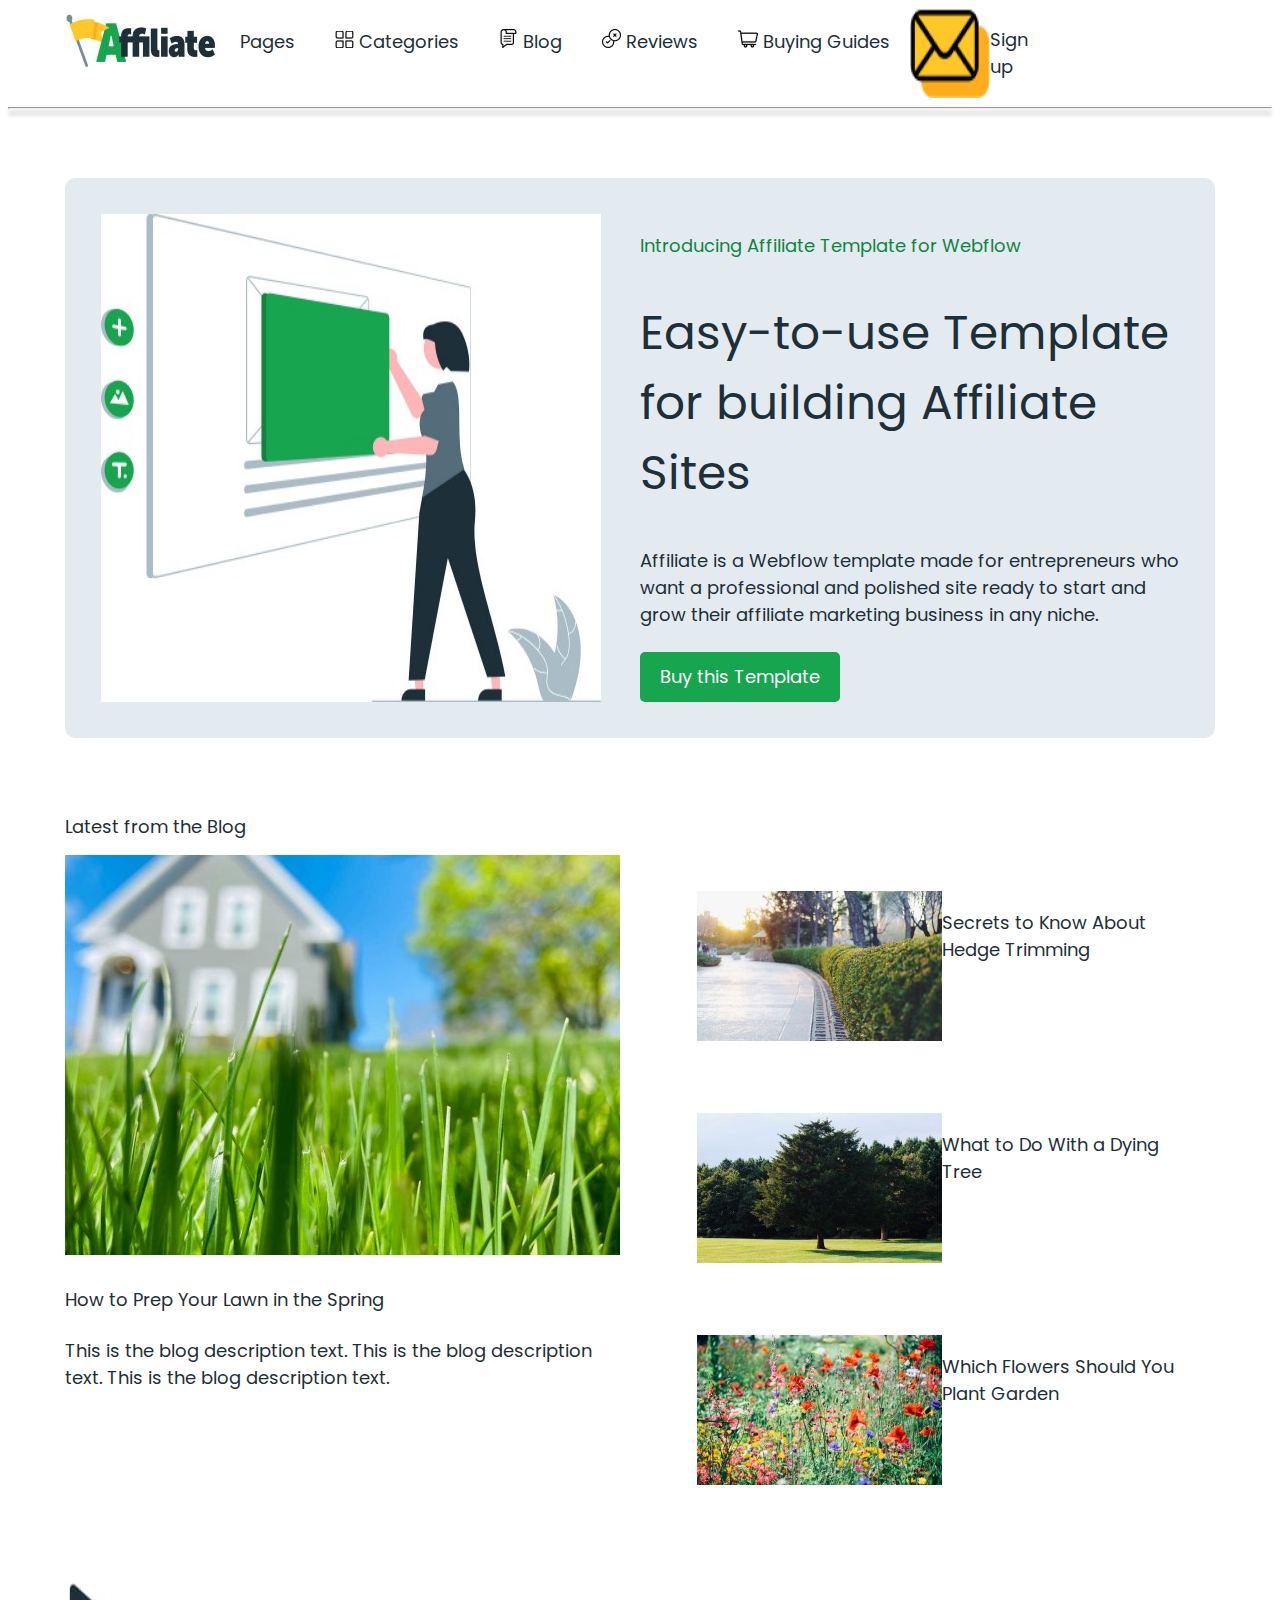
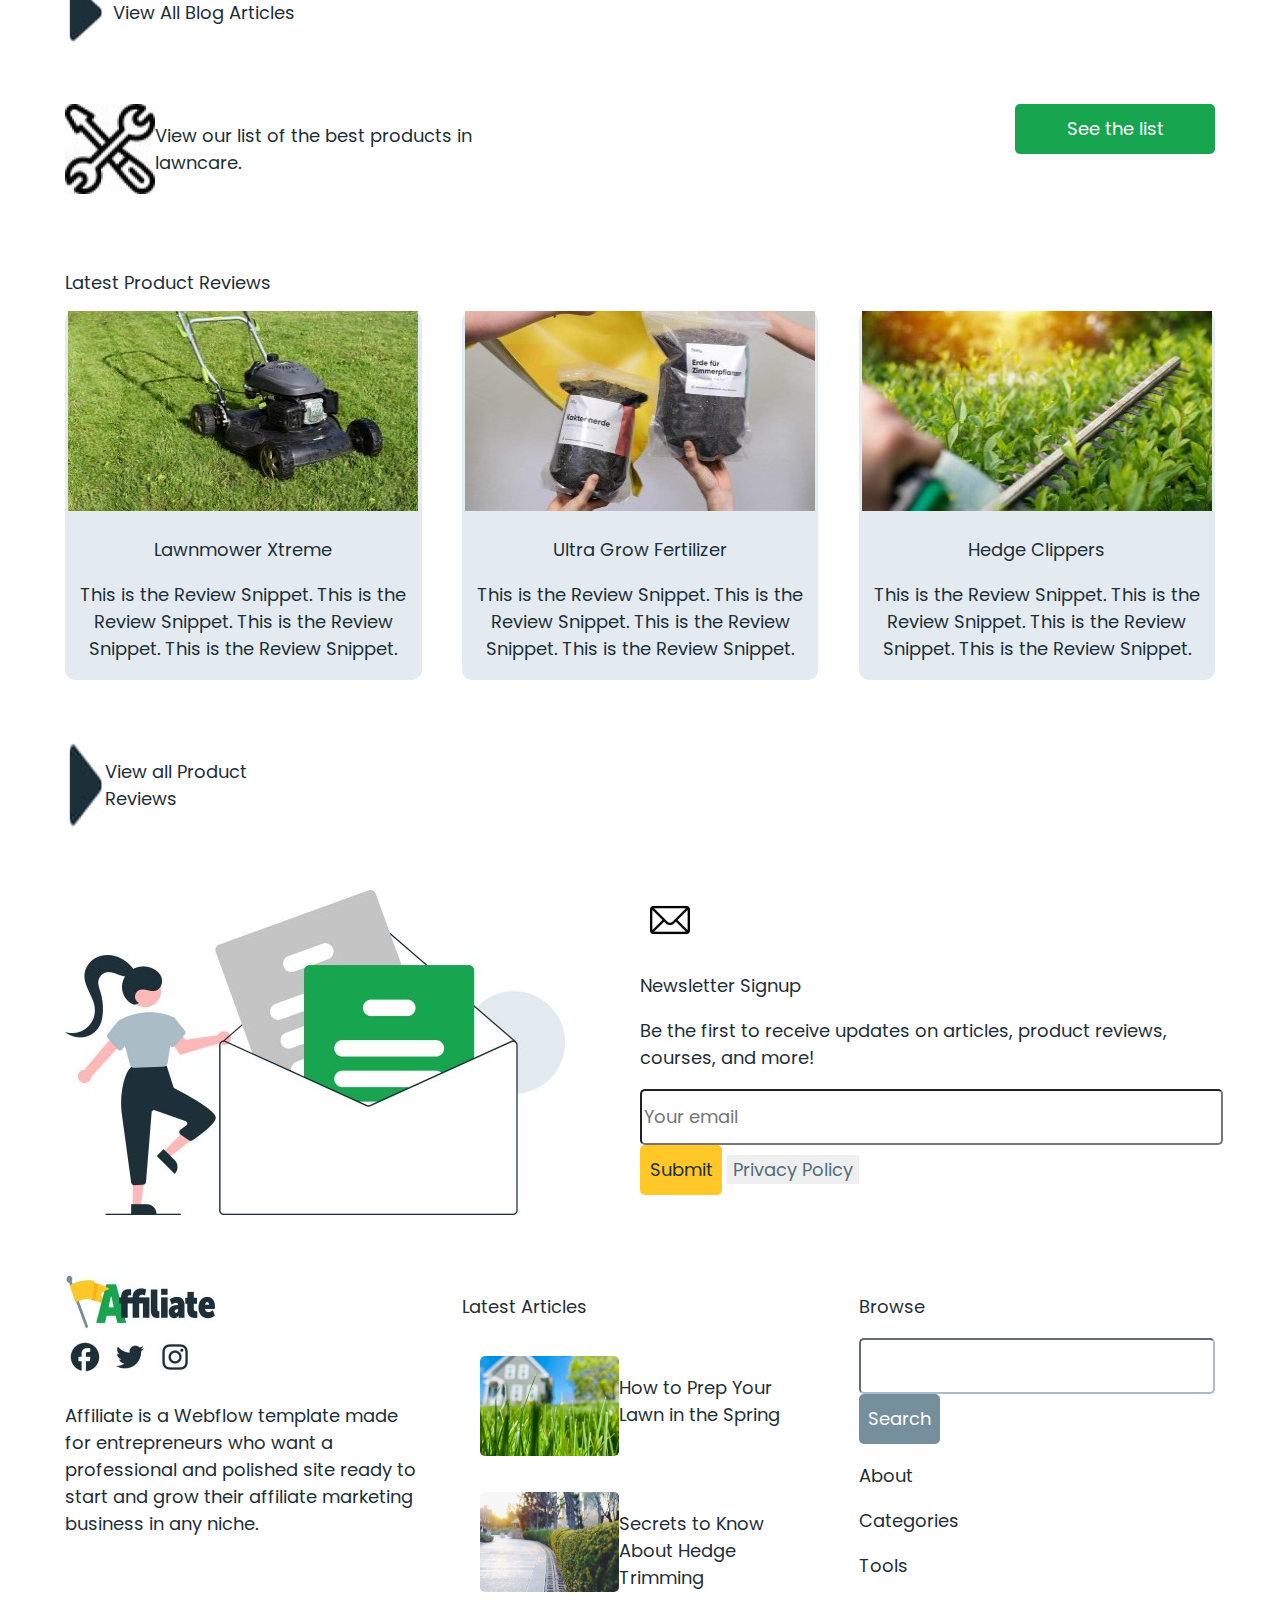
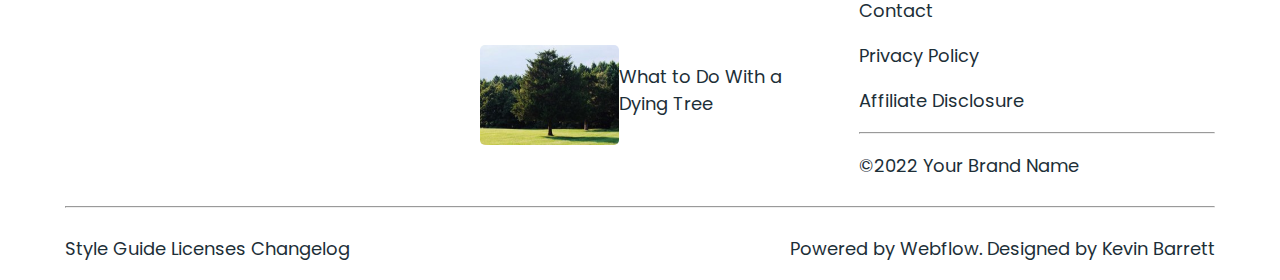
<file: Affiliate/index.html>
<!DOCTYPE html>
<html lang="en">
<head>
    <meta charset="UTF-8">
    <meta name="viewport" content="width=device-width, initial-scale=1.0">
    <title>Affiliate</title>
    <link rel="stylesheet" href="css/style.css">
</head>
<body>
    <header>
        <div class="container"> 
            <div class="left-part">          
                <nav>
                    <img src="images/other/title.jpg" style="width: 155px; height: 55px;">
                    <a href=""> 
                        Pages
                    </a>
                    <a href=""><img src="images/icons/icon1.jpg">
                        Categories
                    </a>
                    <a href=""><img src="images/icons/icon2.jpg">
                        Blog
                    </a>
                    <a href=""><img src="images/icons/icon3.jpg">
                        Reviews
                    </a>
                    <a href=""><img src="images/icons/icon4.jpg">
                        Buying Guides
                    </a>
                </nav>
            </div> 
            <div class="mail">
                <img src="images/icons/iconHeader.png">
                <p>Sign up</p>
            </div>           
        </div>
        <hr style="box-shadow: 0px 5px 5px rgba(0, 0, 0, 0.3);" >
    </header>
    <main>
        <div class="container">
            <div class="gap"></div>
            <div class="introducing">
                <img src="images/illustrations/ill1.jpg">
                <div class="text">
                    <p style="color:#10843F;">Introducing Affiliate Template for Webflow</p>
                    <h2 style="font-size: 47px;">Easy-to-use Template 
                    for building Affiliate
                    Sites</h2>
                    <h4>Affiliate is a Webflow template made for entrepreneurs 
                    who want a professional and polished site ready to start 
                    and grow their affiliate marketing business in any niche.</h4>
                    <button class="btn-green">Buy this Template</button>
                </div>
            </div>
            <div class="gap"></div>
            <div class="latest">
                <h2>Latest from the Blog</h2>
                <div class="blog-wrap">
                    <div class="blog" id="blog1">
                        <img src="images/pictures/pct1.jpg">
                        <h4>How to Prep Your Lawn in the Spring</h4>
                        <p>This is the blog description text. 
                        This is the blog description text. 
                        This is the blog description text.</p>
                    </div>
                    <div class="blog" id="blog2">
                        <div class="miniblog">
                            <img src="images/pictures/pct2.jpg">
                            <p>Secrets to Know About Hedge Trimming</p></div>
                        <div class="miniblog">
                            <img src="images/pictures/pct3.jpg">
                            <p>What to Do With a Dying Tree</p>
                        </div>
                        <div class="miniblog">
                            <img src="images/pictures/pct4.jpg">
                            <p>Which Flowers Should You Plant Garden</p>
                        </div>
                    </div>  
                </div>
            </div>
            <div class="gap"></div>
            <div class="view">
                <img src="images/icons/start.jpg">
                <p>View All Blog Articles</p>
            </div>
            <div class="gap"></div>
            <div class="list">
                <div class="bla">
                    <img src="images/icons/icon5.jpg">
                    <h3>View our list of the best products in lawncare.</h3>
                </div>
                <button class="btn-green">See the list</button>
            </div>
            <div class="gap"></div>
            <div class="reviews">
                <div class="title">
                    <h2>Latest Product Reviews</h2>
                </div>     
                <div class="cards">
                    <div class="card">
                        <img src="images/pictures/pct5.jpg">
                        <h3>Lawnmower Xtreme</h3>
                        <p>This is the Review Snippet. This is the Review Snippet. 
                        This is the Review Snippet. This is the Review Snippet.</p>
                    </div>
                    <div class="card">
                        <img src="images/pictures/pct6.jpg">
                        <h3>Ultra Grow Fertilizer</h3>
                        <p>This is the Review Snippet. This is the Review Snippet. 
                        This is the Review Snippet. This is the Review Snippet.</p>
                    </div>
                    <div class="card">
                        <img src="images/pictures/pct7.jpg">
                        <h3>Hedge Clippers</h3>
                        <p>This is the Review Snippet. This is the Review Snippet. 
                        This is the Review Snippet. This is the Review Snippet.</p>
                    </div>
                </div>
            </div>
            <div class="gap"></div>
            <div class="view">
                <img src="images/icons/start.jpg">
                <p>View all Product Reviews</p>
            </div>
            <div class="gap"></div>
            <div class="signup">
                <img src="images/illustrations/ill2.jpg">
                <div class="text">
                    <img src="images/icons/icon6.jpg" style="border-radius: 50%;">
                    <h2>Newsletter Signup</h2>
                    <p>Be the first to receive updates on articles, product reviews, courses, and more!</p>
                    <input type="text" placeholder="Your email" id="email">
                    <button class="button-yellow">Submit</button>
                    <button class="button-none">Privacy Policy</button>
                </div>              
            </div>
            <div class="gap"></div>
        </div>
    </main>
    <footer>
        <div class="container">
            <div class="footer-up">
                <div class="foocard" id="foo1">
                    <img src="images/other/title.jpg">
                    <div class="social">
                        <img src="images/icons/facebook.jpg">
                        <img src="images/icons/twitter.jpg">
                        <img src="images/icons/insta.jpg">
                    </div>
                    <p>Affiliate is a Webflow template made for entrepreneurs who want a 
                    professional and polished site ready to start and grow their affiliate
                    marketing business in any niche.</p>
                </div>
                <div class="foocard" id="foo2">
                    <h3>Latest Articles</h3>
                    <div class="minicard">
                        <img src="images/pictures/pct1.jpg">
                        <p>How to Prep Your Lawn in the Spring</p>
                    </div>
                    <div class="minicard">
                        <img src="images/pictures/pct2.jpg">
                        <p>Secrets to Know About Hedge Trimming</p>
                    </div>
                    <div class="minicard">
                        <img src="images/pictures/pct3.jpg">
                        <p>What to Do With a Dying Tree</p>
                    </div>
                </div>
                <div class="foocard" id="foo3">
                    <h3>Browse</h3>
                    <input type="text" id="browse">
                    <button class="button-grey">Search</button>
                    <p>About</p>
                    <p>Categories</p>
                    <p>Tools</p>
                    <p>Contact</p>
                    <p>Privacy Policy</p>
                    <p>Affiliate Disclosure</p>
                    <hr/>
                    <p>©2022 Your Brand Name</p>
                </div> 
            </div>
            <hr/>
            <div class="footer-down">
                <div class="left">
                    <p>Style Guide</p>
                    <p>Licenses</p>
                    <p>Changelog</p>
                </div>
                <div class="right">
                    <p>Powered by Webflow.</p>
                    <p>Designed by Kevin Barrett</p>
                </div>
            </div>
        </div>
    </footer>
</body>
</html>
</file>
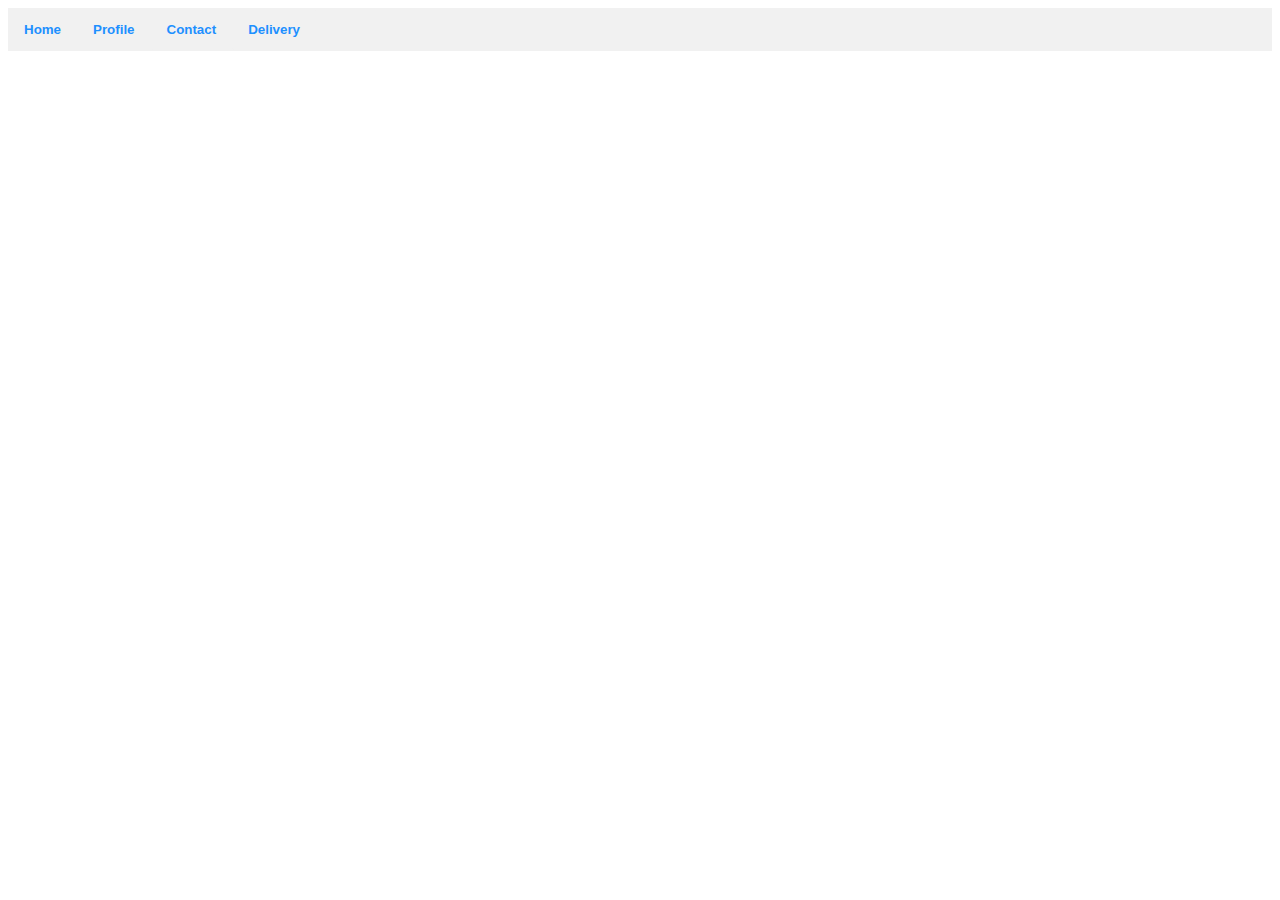
<file: Tabs/index.html>
<!DOCTYPE html>
<html>
<head>
    <meta charset="UTF-8">
    <meta name="viewport" content="width=device-width, initial-scale=1.0">
    <title>Tabs</title>
    <link rel="stylesheet" href="css/style.css">
</head>
<body>
    <section class="tabs-section">
      <div class="tab" id="nav-tab" role="tablist">
        <button class="tablinks" id="nav-home" type="button" role="tab" onclick="openTab(event, 'tab-home')">Home</button>
        <button class="tablinks" id="nav-profile" type="button" role="tab" onclick="openTab(event, 'tab-profile')">Profile</button>
        <button class="tablinks" id="nav-contact" type="button" role="tab" onclick="openTab(event, 'tab-contact')">Contact</button>
        <button class="tablinks" id="nav-delivery" type="button" role="tab" onclick="openTab(event, 'tab-delivery')">Delivery</button>
      </div>
    </section>
    <section class="py-rem first-section">
      <div id="tab-home" class="tabcontent" role="tabpanel">
        <p>Home tab content</p>
      </div>
      <div id="tab-profile" class="tabcontent" role="tabpanel">
        <p>Profile tab content</p>
      </div>
      <div id="tab-contact" class="tabcontent" role="tabpanel">
        <p>Contact tab content</p>
      </div>   
      <div id="tab-delivery" class="tabcontent" role="tabpanel">
        <p>Delivery tab content</p>
      </div> 
    </section>
    <script src="js/script.js"></script>
</body>
</html>
</file>
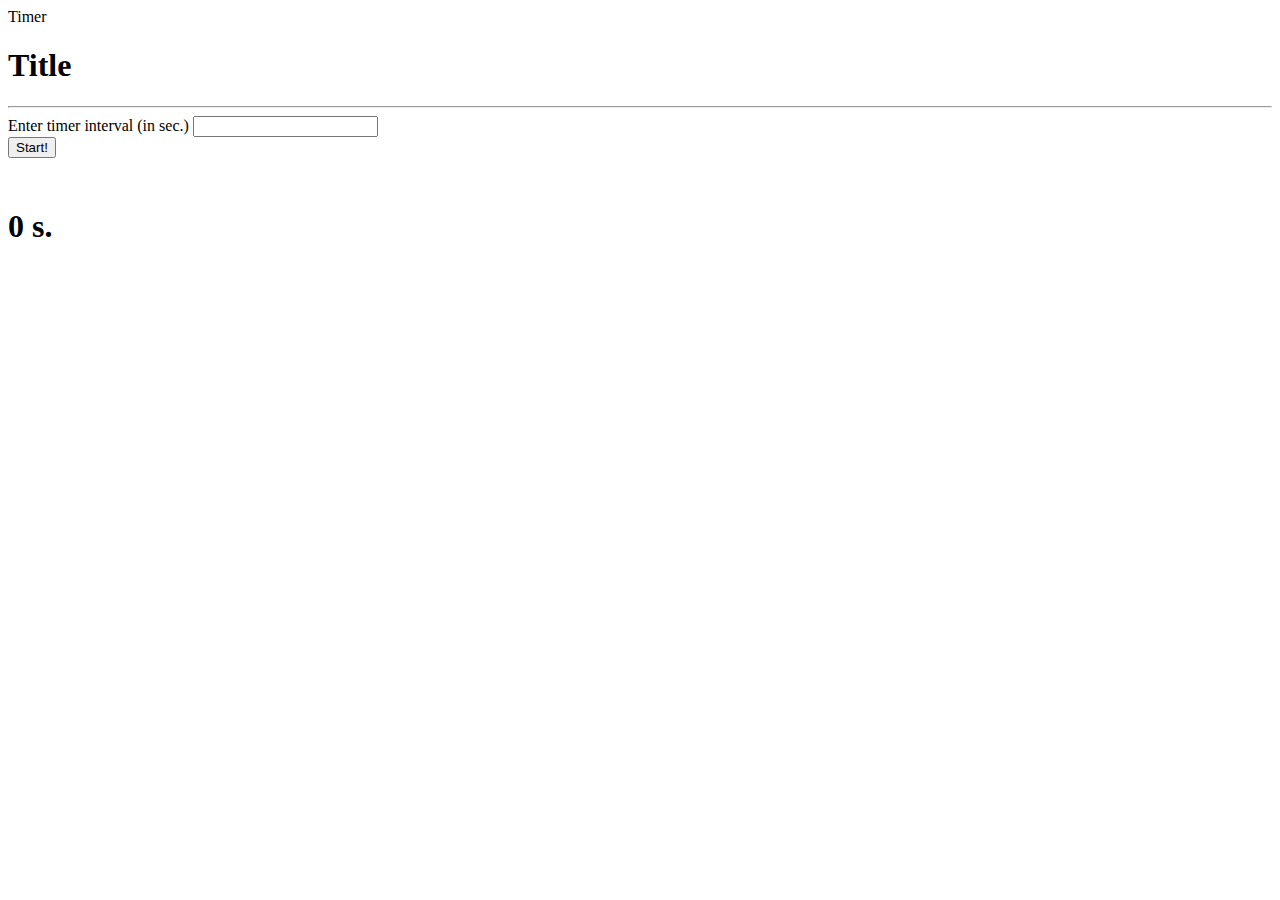
<file: Timer/index.html>
<!DOCTYPE html>
<html lang="en">
<head>
    <meta charset="UTF-8">
    <meta name="viewport" content="width=device-width, initial-scale=1.0">
    <title>Timer</title>
</head>
<body>
    <header>Timer</header>
    <main>
        <section class="py-rem first-section">
            <div class="container">
                <h1>Title</h1>
                <hr class="my-rem"/>
                <form id="timerForm">
                    <label>
                        <span>Enter timer interval (in sec.)</span>
                        <input type="number" name="interval" id="interval" min="0"/>
                    </label>
                    <br/>
                    <button type="submit">Start!</button>
                    <button id="stopButton" onclick="alert('Continue timer?')" style="display: none;">Stop</button>
                </form>
                <br/>
                <p style="font-size: 2rem; font-weight: 700">
                    <span id="timerRestH" style="display: none;">0 h.</span>
                    <span id="timerRestM" style="display: none;">0 m.</span>
                    <span id="timerRestS">0 s.</span>
                </p>
            </div>
        </section>
    </main>
    <footer></footer>
    <script src="js/script.js"></script>
</body>
</html>
</file>
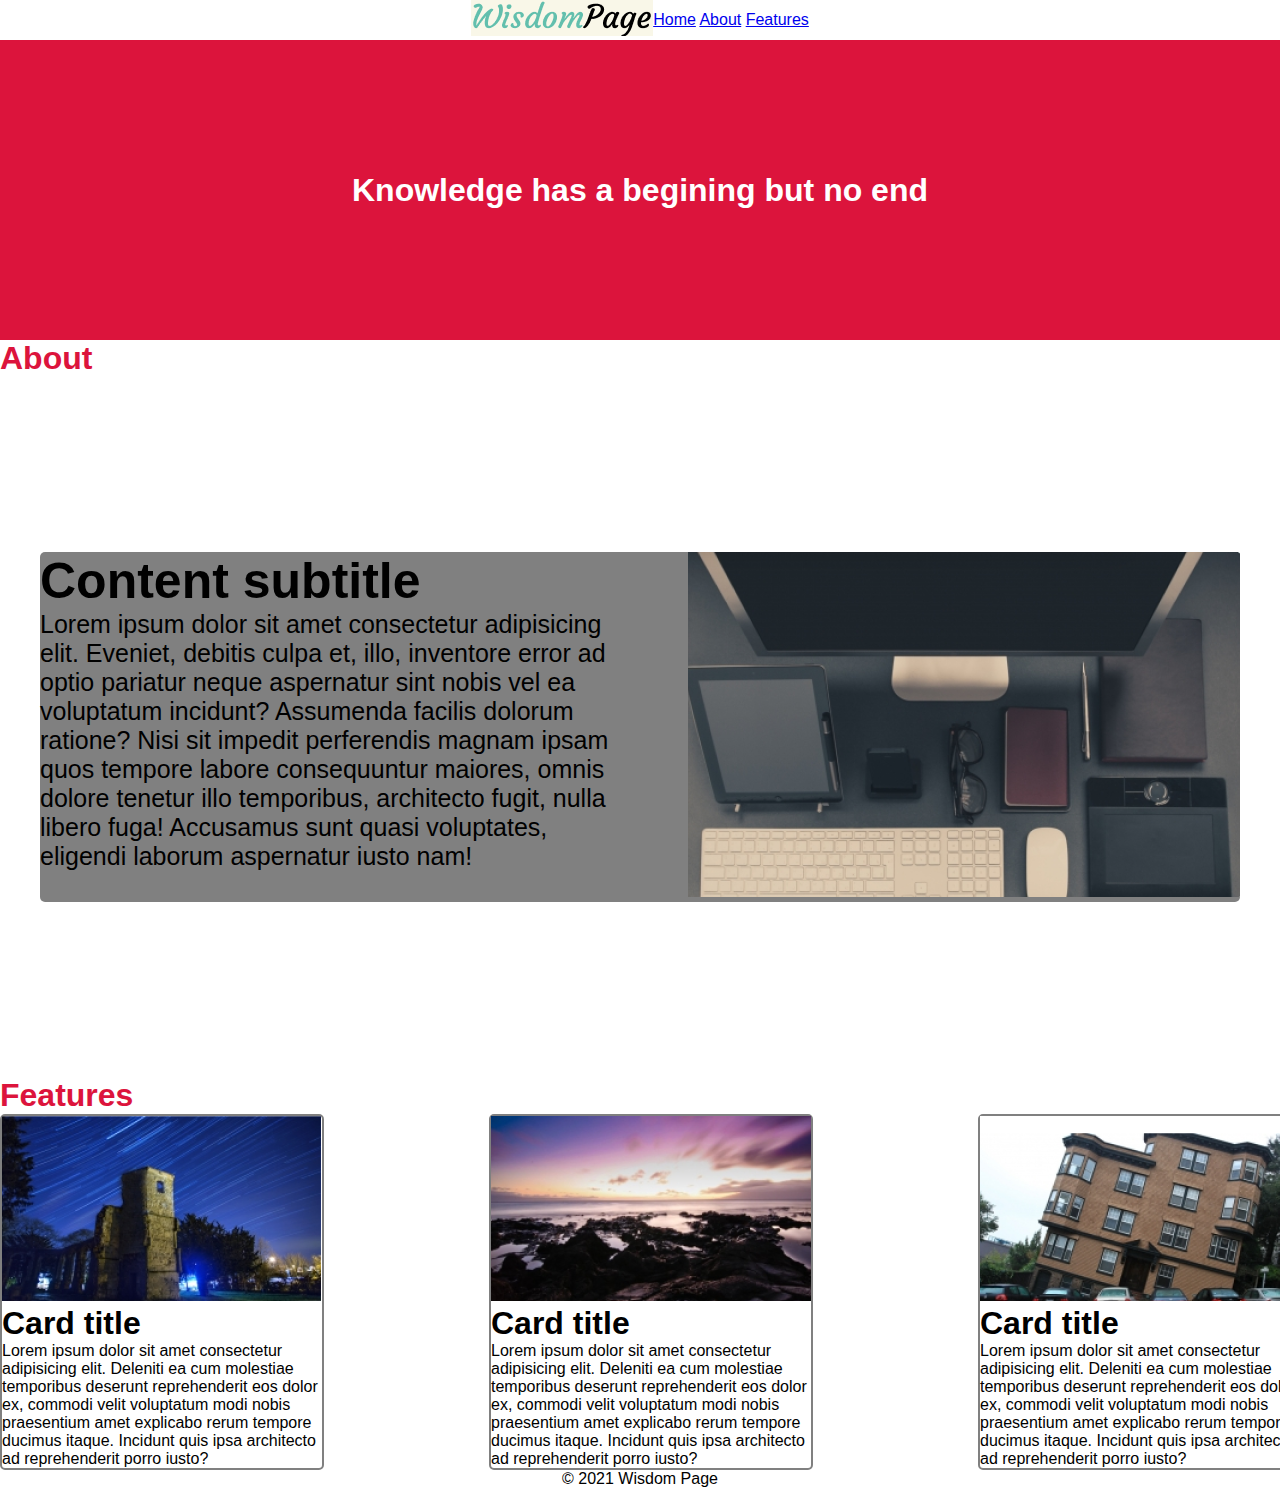
<file: WisdomPage  Митрік/index.html>
<!DOCTYPE html>
<html lang="en">
<head>
    <meta charset="UTF-8">
    <meta http-equiv="X-UA-Compatible" content="IE=edge">
    <meta name="viewport" content="width=device-width, initial-scale=1.0">
    <title>WisdomPage</title>
    <link rel="stylesheet" href="css/style.css">
</head>
<body>
    <header>
        <div class="up-part">
            <div class="title">
                <img src="images/title.png" >
            </div>
            <div class="container">
                <nav>
                    <a href="#">Home</a>
                    <a href="#about">About</a>
                    <a href="#features">Features</a>
                </nav>
            </div>
        </div>
        <div class="down-part">
            <h1>Knowledge has a begining but no end</h1>
        </div>
    </header>
    <main>
        <h1 style="color: crimson;">About</h1>
        <div class="about" id="about">
            <div class="content">
                <div class="text">
                    <h1>Content subtitle</h1>
                    <p>Lorem ipsum dolor sit amet consectetur adipisicing elit. Eveniet, debitis culpa et, illo, 
                       inventore error ad optio pariatur neque aspernatur sint nobis vel ea voluptatum incidunt? 
                       Assumenda facilis dolorum ratione? Nisi sit impedit perferendis magnam ipsam quos tempore labore consequuntur maiores, 
                       omnis dolore tenetur illo temporibus, architecto fugit, nulla libero fuga! 
                       Accusamus sunt quasi voluptates, eligendi laborum aspernatur iusto nam!</p>
                </div>
                <div class="image">
                    <img src="images/wis1.png">
                </div>     
            </div>
        </div>
        <div class="features" id="features">
            <h1 style="color: crimson;">Features</h1>
            <div class="card-wrap">
                <div class="card">
                    <img src="images/wis2.png" >
                    <h1>Card title</h1>
                    <p>Lorem ipsum dolor sit amet consectetur adipisicing elit. 
                        Deleniti ea cum molestiae temporibus deserunt reprehenderit eos dolor ex, 
                        commodi velit voluptatum modi nobis praesentium amet explicabo rerum tempore ducimus itaque.
                        Incidunt quis ipsa architecto ad reprehenderit porro iusto? </p>
                </div>
                <div class="card">
                    <img src="images/wis3.png">
                    <h1>Card title</h1>
                    <p>Lorem ipsum dolor sit amet consectetur adipisicing elit. 
                        Deleniti ea cum molestiae temporibus deserunt reprehenderit eos dolor ex, 
                        commodi velit voluptatum modi nobis praesentium amet explicabo rerum tempore ducimus itaque.
                        Incidunt quis ipsa architecto ad reprehenderit porro iusto? </p>
                </div>
                <div class="card">
                    <img src="images/wis4.png">
                    <h1>Card title</h1>
                    <p>Lorem ipsum dolor sit amet consectetur adipisicing elit. 
                        Deleniti ea cum molestiae temporibus deserunt reprehenderit eos dolor ex, 
                        commodi velit voluptatum modi nobis praesentium amet explicabo rerum tempore ducimus itaque.
                        Incidunt quis ipsa architecto ad reprehenderit porro iusto? </p>
                </div>
            </div>
        </div>
    </main>
    <footer>
        <p>&copy; 2021 Wisdom Page</p>
    </footer>
</body>
</html>
</file>
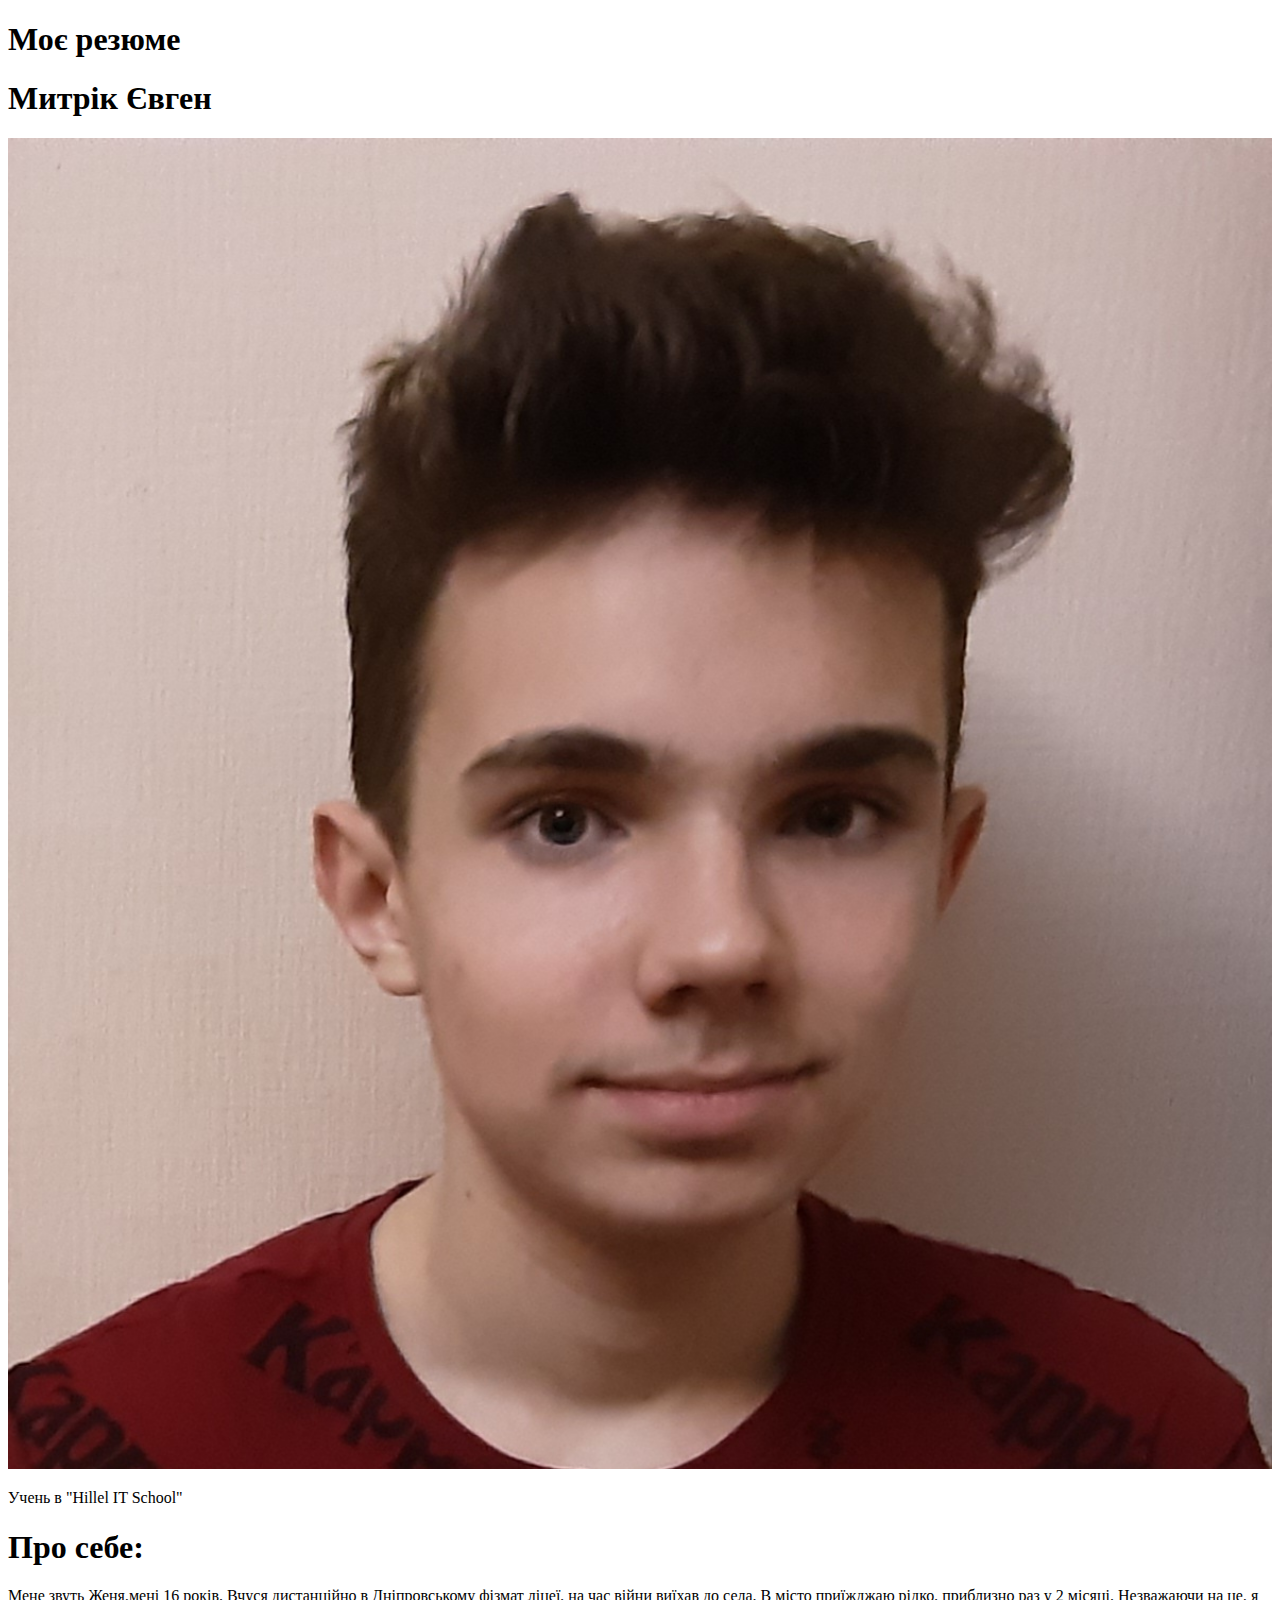
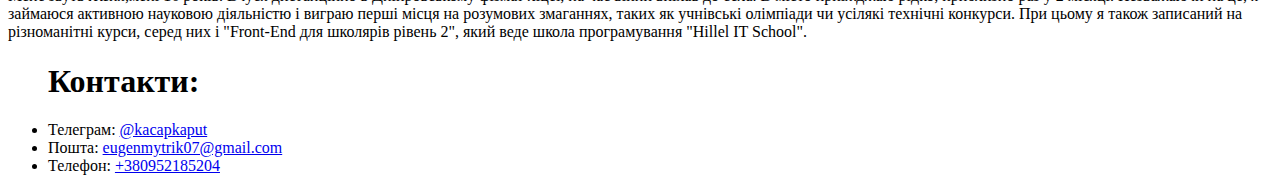
<file: Моє резюме/index.html>
<!DOCTYPE html>
<html lang="en">
<head>
    <meta charset="UTF-8">
    <meta http-equiv="X-UA-Compatible" content="IE=edge">
    <meta name="viewport" content="width=device-width, initial-scale=1.0">
    <title>Моє резюме</title>
</head>
<body>
    <h1>Моє резюме</h1>
    <h1>Митрік Євген</h1>
    <img src="images/me.jpg" style="width: 100%;">
    <p>Учень в "Hillel IT School"</p>
    <h1>Про себе:</h1>
    <p>
        Мене звуть Женя,мені 16 років. Вчуся дистанційно в Дніпровському фізмат ліцеї, на час війни 
        виїхав до села. В місто приїжджаю рідко, приблизно раз у 2 місяці. Незважаючи на це, я 
        займаюся активною науковою діяльністю і виграю перші місця на розумових змаганнях, таких як
        учнівські олімпіади чи усілякі технічні конкурси. При цьому я також записаний на різноманітні 
        курси, серед них і "Front-End для школярів рівень 2", який веде школа програмування 
        "Hillel IT School".
    </p>
    <ul>
        <h1>Контакти:</h1>
        <li>Телеграм: <a href="https://t.me/kacapkaput" target="_blank">@kacapkaput</a></li>
        <li>Пошта: <a href="mailto:eugenmytrik07@gmail.com" target="_blank">eugenmytrik07@gmail.com</a></li>
        <li>Телефон: <a href="tel:+380952185204" target="_blank">+380952185204</a></li>
    </ul>
</body>
</html>
</file>
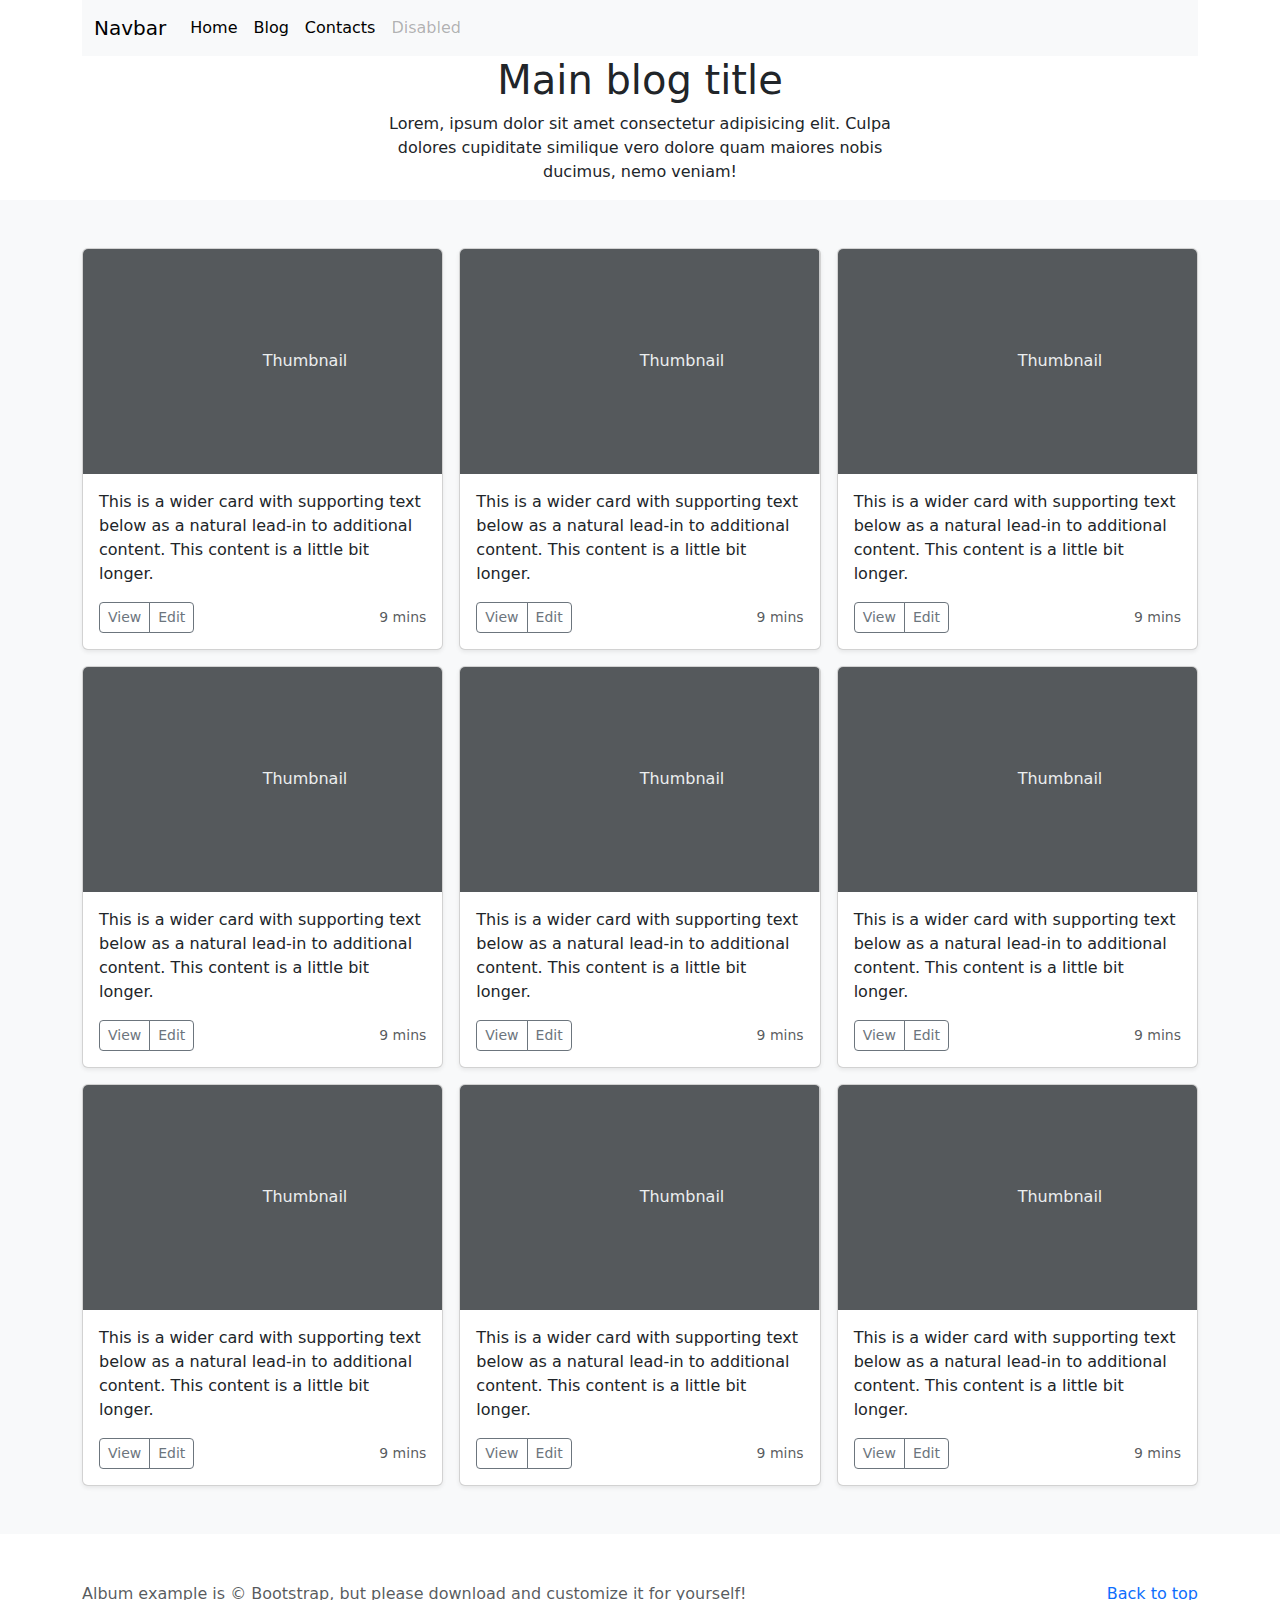
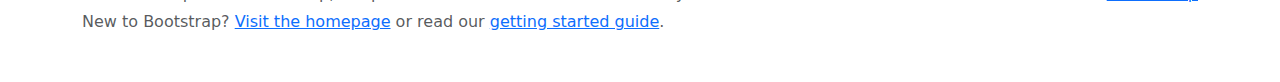
<file: BootstrapPages/blog.html>
<!DOCTYPE html>
<html lang="en">
<head>
    <meta charset="UTF-8">
    <meta http-equiv="X-UA-Compatible" content="IE=edge">
    <meta name="viewport" content="width=device-width, initial-scale=1.0">
    <title>Blog</title>
    <link rel="stylesheet" href="assets/bootstrap/bootstrap.min.css">
</head>
<body>
    <header>
        <div class="container">
            <nav class="navbar navbar-expand-lg bg-body-tertiary">
                <div class="container-fluid">
                  <a class="navbar-brand" href="#">Navbar</a>
                  <button class="navbar-toggler" type="button" data-bs-toggle="collapse" data-bs-target="#navbarSupportedContent" aria-controls="navbarSupportedContent" aria-expanded="false" aria-label="Toggle navigation">
                    <span class="navbar-toggler-icon"></span>
                  </button>
                  <div class="collapse navbar-collapse" id="navbarSupportedContent">
                    <ul class="navbar-nav me-auto mb-2 mb-lg-0">
                      <li class="nav-item">
                        <a class="nav-link active"  href="main.html" target="_blank">Home</a>
                      </li>
                      <li class="nav-item">
                        <a class="nav-link active"  href="blog.html" target="_blank">Blog</a>
                      </li>
                      <li class="nav-item">
                        <a class="nav-link active"  href="contacts.html" target="_blank">Contacts</a>
                      </li>                     
                      <li class="nav-item">
                        <a class="nav-link disabled">Disabled</a>
                      </li>
                    </ul>
                  </div>
                </div>
              </nav>
        </div>
    </header>
    <main>
      <section class="text-center">
          <div class="container">
            <h1>Main blog title</h1>
            <p class="w-50 mx-auto">
              Lorem, ipsum dolor sit amet consectetur adipisicing elit. 
              Culpa dolores cupiditate similique vero dolore quam maiores nobis ducimus, nemo veniam!
            </p>
          </div>
      </section>
      <div class="album py-5 bg-body-tertiary">
        <div class="container">
    
          <div class="row row-cols-1 row-cols-sm-2 row-cols-md-3 g-3">
            <div class="col">
              <div class="card shadow-sm">
                <svg class="bd-placeholder-img card-img-top" width="100%" height="225" xmlns="http://www.w3.org/2000/svg" role="img" aria-label="Placeholder: Thumbnail" preserveAspectRatio="xMidYMid slice" focusable="false"><title>Placeholder</title><rect width="100%" height="100%" fill="#55595c"/><text x="50%" y="50%" fill="#eceeef" dy=".3em">Thumbnail</text></svg>
                <div class="card-body">
                  <p class="card-text">This is a wider card with supporting text below as a natural lead-in to additional content. This content is a little bit longer.</p>
                  <div class="d-flex justify-content-between align-items-center">
                    <div class="btn-group">
                      <button type="button" class="btn btn-sm btn-outline-secondary">View</button>
                      <button type="button" class="btn btn-sm btn-outline-secondary">Edit</button>
                    </div>
                    <small class="text-body-secondary">9 mins</small>
                  </div>
                </div>
              </div>
            </div>
            <div class="col">
              <div class="card shadow-sm">
                <svg class="bd-placeholder-img card-img-top" width="100%" height="225" xmlns="http://www.w3.org/2000/svg" role="img" aria-label="Placeholder: Thumbnail" preserveAspectRatio="xMidYMid slice" focusable="false"><title>Placeholder</title><rect width="100%" height="100%" fill="#55595c"/><text x="50%" y="50%" fill="#eceeef" dy=".3em">Thumbnail</text></svg>
                <div class="card-body">
                  <p class="card-text">This is a wider card with supporting text below as a natural lead-in to additional content. This content is a little bit longer.</p>
                  <div class="d-flex justify-content-between align-items-center">
                    <div class="btn-group">
                      <button type="button" class="btn btn-sm btn-outline-secondary">View</button>
                      <button type="button" class="btn btn-sm btn-outline-secondary">Edit</button>
                    </div>
                    <small class="text-body-secondary">9 mins</small>
                  </div>
                </div>
              </div>
            </div>
            <div class="col">
              <div class="card shadow-sm">
                <svg class="bd-placeholder-img card-img-top" width="100%" height="225" xmlns="http://www.w3.org/2000/svg" role="img" aria-label="Placeholder: Thumbnail" preserveAspectRatio="xMidYMid slice" focusable="false"><title>Placeholder</title><rect width="100%" height="100%" fill="#55595c"/><text x="50%" y="50%" fill="#eceeef" dy=".3em">Thumbnail</text></svg>
                <div class="card-body">
                  <p class="card-text">This is a wider card with supporting text below as a natural lead-in to additional content. This content is a little bit longer.</p>
                  <div class="d-flex justify-content-between align-items-center">
                    <div class="btn-group">
                      <button type="button" class="btn btn-sm btn-outline-secondary">View</button>
                      <button type="button" class="btn btn-sm btn-outline-secondary">Edit</button>
                    </div>
                    <small class="text-body-secondary">9 mins</small>
                  </div>
                </div>
              </div>
            </div>
    
            <div class="col">
              <div class="card shadow-sm">
                <svg class="bd-placeholder-img card-img-top" width="100%" height="225" xmlns="http://www.w3.org/2000/svg" role="img" aria-label="Placeholder: Thumbnail" preserveAspectRatio="xMidYMid slice" focusable="false"><title>Placeholder</title><rect width="100%" height="100%" fill="#55595c"/><text x="50%" y="50%" fill="#eceeef" dy=".3em">Thumbnail</text></svg>
                <div class="card-body">
                  <p class="card-text">This is a wider card with supporting text below as a natural lead-in to additional content. This content is a little bit longer.</p>
                  <div class="d-flex justify-content-between align-items-center">
                    <div class="btn-group">
                      <button type="button" class="btn btn-sm btn-outline-secondary">View</button>
                      <button type="button" class="btn btn-sm btn-outline-secondary">Edit</button>
                    </div>
                    <small class="text-body-secondary">9 mins</small>
                  </div>
                </div>
              </div>
            </div>
            <div class="col">
              <div class="card shadow-sm">
                <svg class="bd-placeholder-img card-img-top" width="100%" height="225" xmlns="http://www.w3.org/2000/svg" role="img" aria-label="Placeholder: Thumbnail" preserveAspectRatio="xMidYMid slice" focusable="false"><title>Placeholder</title><rect width="100%" height="100%" fill="#55595c"/><text x="50%" y="50%" fill="#eceeef" dy=".3em">Thumbnail</text></svg>
                <div class="card-body">
                  <p class="card-text">This is a wider card with supporting text below as a natural lead-in to additional content. This content is a little bit longer.</p>
                  <div class="d-flex justify-content-between align-items-center">
                    <div class="btn-group">
                      <button type="button" class="btn btn-sm btn-outline-secondary">View</button>
                      <button type="button" class="btn btn-sm btn-outline-secondary">Edit</button>
                    </div>
                    <small class="text-body-secondary">9 mins</small>
                  </div>
                </div>
              </div>
            </div>
            <div class="col">
              <div class="card shadow-sm">
                <svg class="bd-placeholder-img card-img-top" width="100%" height="225" xmlns="http://www.w3.org/2000/svg" role="img" aria-label="Placeholder: Thumbnail" preserveAspectRatio="xMidYMid slice" focusable="false"><title>Placeholder</title><rect width="100%" height="100%" fill="#55595c"/><text x="50%" y="50%" fill="#eceeef" dy=".3em">Thumbnail</text></svg>
                <div class="card-body">
                  <p class="card-text">This is a wider card with supporting text below as a natural lead-in to additional content. This content is a little bit longer.</p>
                  <div class="d-flex justify-content-between align-items-center">
                    <div class="btn-group">
                      <button type="button" class="btn btn-sm btn-outline-secondary">View</button>
                      <button type="button" class="btn btn-sm btn-outline-secondary">Edit</button>
                    </div>
                    <small class="text-body-secondary">9 mins</small>
                  </div>
                </div>
              </div>
            </div>
    
            <div class="col">
              <div class="card shadow-sm">
                <svg class="bd-placeholder-img card-img-top" width="100%" height="225" xmlns="http://www.w3.org/2000/svg" role="img" aria-label="Placeholder: Thumbnail" preserveAspectRatio="xMidYMid slice" focusable="false"><title>Placeholder</title><rect width="100%" height="100%" fill="#55595c"/><text x="50%" y="50%" fill="#eceeef" dy=".3em">Thumbnail</text></svg>
                <div class="card-body">
                  <p class="card-text">This is a wider card with supporting text below as a natural lead-in to additional content. This content is a little bit longer.</p>
                  <div class="d-flex justify-content-between align-items-center">
                    <div class="btn-group">
                      <button type="button" class="btn btn-sm btn-outline-secondary">View</button>
                      <button type="button" class="btn btn-sm btn-outline-secondary">Edit</button>
                    </div>
                    <small class="text-body-secondary">9 mins</small>
                  </div>
                </div>
              </div>
            </div>
            <div class="col">
              <div class="card shadow-sm">
                <svg class="bd-placeholder-img card-img-top" width="100%" height="225" xmlns="http://www.w3.org/2000/svg" role="img" aria-label="Placeholder: Thumbnail" preserveAspectRatio="xMidYMid slice" focusable="false"><title>Placeholder</title><rect width="100%" height="100%" fill="#55595c"/><text x="50%" y="50%" fill="#eceeef" dy=".3em">Thumbnail</text></svg>
                <div class="card-body">
                  <p class="card-text">This is a wider card with supporting text below as a natural lead-in to additional content. This content is a little bit longer.</p>
                  <div class="d-flex justify-content-between align-items-center">
                    <div class="btn-group">
                      <button type="button" class="btn btn-sm btn-outline-secondary">View</button>
                      <button type="button" class="btn btn-sm btn-outline-secondary">Edit</button>
                    </div>
                    <small class="text-body-secondary">9 mins</small>
                  </div>
                </div>
              </div>
            </div>
            <div class="col">
              <div class="card shadow-sm">
                <svg class="bd-placeholder-img card-img-top" width="100%" height="225" xmlns="http://www.w3.org/2000/svg" role="img" aria-label="Placeholder: Thumbnail" preserveAspectRatio="xMidYMid slice" focusable="false"><title>Placeholder</title><rect width="100%" height="100%" fill="#55595c"/><text x="50%" y="50%" fill="#eceeef" dy=".3em">Thumbnail</text></svg>
                <div class="card-body">
                  <p class="card-text">This is a wider card with supporting text below as a natural lead-in to additional content. This content is a little bit longer.</p>
                  <div class="d-flex justify-content-between align-items-center">
                    <div class="btn-group">
                      <button type="button" class="btn btn-sm btn-outline-secondary">View</button>
                      <button type="button" class="btn btn-sm btn-outline-secondary">Edit</button>
                    </div>
                    <small class="text-body-secondary">9 mins</small>
                  </div>
                </div>
              </div>
            </div>
          </div>
        </div>
      </div>
    </main>
    <footer class="text-body-secondary py-5">
      <div class="container">
        <p class="float-end mb-1">
          <a href="#">Back to top</a>
        </p>
        <p class="mb-1">Album example is &copy; Bootstrap, but please download and customize it for yourself!</p>
        <p class="mb-0">New to Bootstrap? <a href="/">Visit the homepage</a> or read our <a href="/docs/5.3/getting-started/introduction/">getting started guide</a>.</p>
      </div>
    </footer>
</body>
</html>
</file>
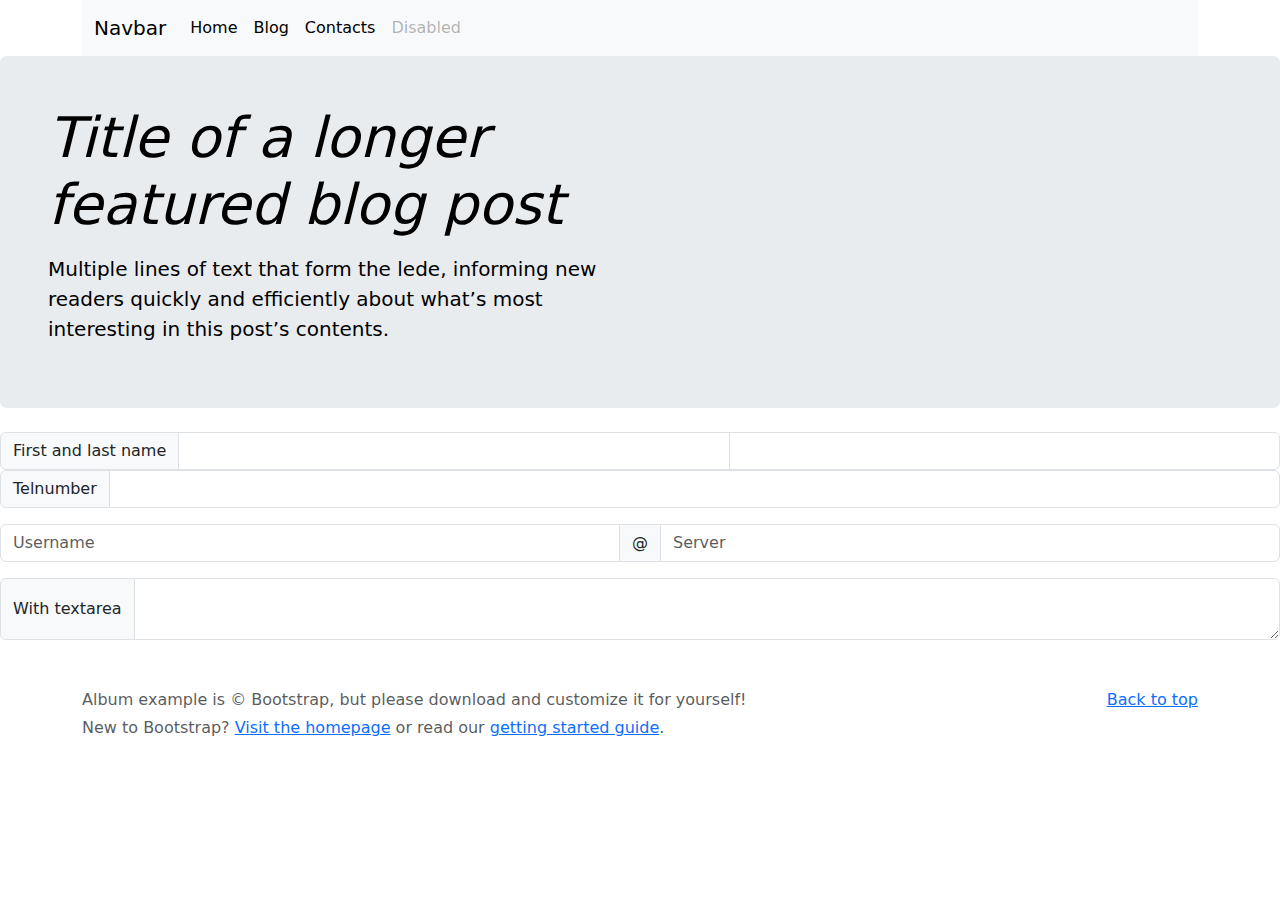
<file: BootstrapPages/contacts.html>
<!DOCTYPE html>
<html lang="en">
<head>
    <meta charset="UTF-8">
    <meta http-equiv="X-UA-Compatible" content="IE=edge">
    <meta name="viewport" content="width=device-width, initial-scale=1.0">
    <title>Contacts</title>
    <link rel="stylesheet" href="assets/bootstrap/bootstrap.min.css">
</head>
<body>
  <header>
    <div class="container">
        <nav class="navbar navbar-expand-lg bg-body-tertiary">
            <div class="container-fluid">
              <a class="navbar-brand" href="#">Navbar</a>
              <button class="navbar-toggler" type="button" data-bs-toggle="collapse" data-bs-target="#navbarSupportedContent" aria-controls="navbarSupportedContent" aria-expanded="false" aria-label="Toggle navigation">
                <span class="navbar-toggler-icon"></span>
              </button>
              <div class="collapse navbar-collapse" id="navbarSupportedContent">
                <ul class="navbar-nav me-auto mb-2 mb-lg-0">
                  <li class="nav-item">
                    <a class="nav-link active"  href="main.html" target="_blank">Home</a>
                  </li>
                  <li class="nav-item">
                    <a class="nav-link active"  href="blog.html" target="_blank">Blog</a>
                  </li>
                  <li class="nav-item">
                    <a class="nav-link active"  href="contacts.html" target="_blank">Contacts</a>
                  </li>                     
                  <li class="nav-item">
                    <a class="nav-link disabled">Disabled</a>
                  </li>
                </ul>
              </div>
            </div>
          </nav>
    </div>
</header>
<main>
  <section>
    <div class="p-4 p-md-5 mb-4 rounded text-body-emphasis bg-body-secondary">
      <div class="col-lg-6 px-0">
        <h1 class="display-4 fst-italic">Title of a longer featured blog post</h1>
        <p class="lead my-3">Multiple lines of text that form the lede, informing new readers quickly and efficiently about what’s most interesting in this post’s contents.</p>
      </div>
    </div>
  </section>
  <section>
    <div class="input-group">
      <span class="input-group-text">First and last name</span>
      <input type="text" aria-label="First name" class="form-control">
      <input type="text" aria-label="Last name" class="form-control">
    </div>
    <div class="input-group mb-3">
      <span class="input-group-text" id="inputGroup-sizing-default">Telnumber</span>
      <input type="text" class="form-control" aria-label="Sizing example input" aria-describedby="inputGroup-sizing-default">
    </div>
    <div class="input-group mb-3">
      <input type="text" class="form-control" placeholder="Username" aria-label="Username">
      <span class="input-group-text">@</span>
      <input type="text" class="form-control" placeholder="Server" aria-label="Server">
    </div>
    <div class="input-group">
      <span class="input-group-text">With textarea</span>
      <textarea class="form-control" aria-label="With textarea"></textarea>
    </div>
  </section>
</main>
    <footer class="text-body-secondary py-5">
      <div class="container">
        <p class="float-end mb-1">
          <a href="#">Back to top</a>
        </p>
        <p class="mb-1">Album example is &copy; Bootstrap, but please download and customize it for yourself!</p>
        <p class="mb-0">New to Bootstrap? <a href="/">Visit the homepage</a> or read our <a href="/docs/5.3/getting-started/introduction/">getting started guide</a>.</p>
      </div>
    </footer>
</body>
</html>
</file>
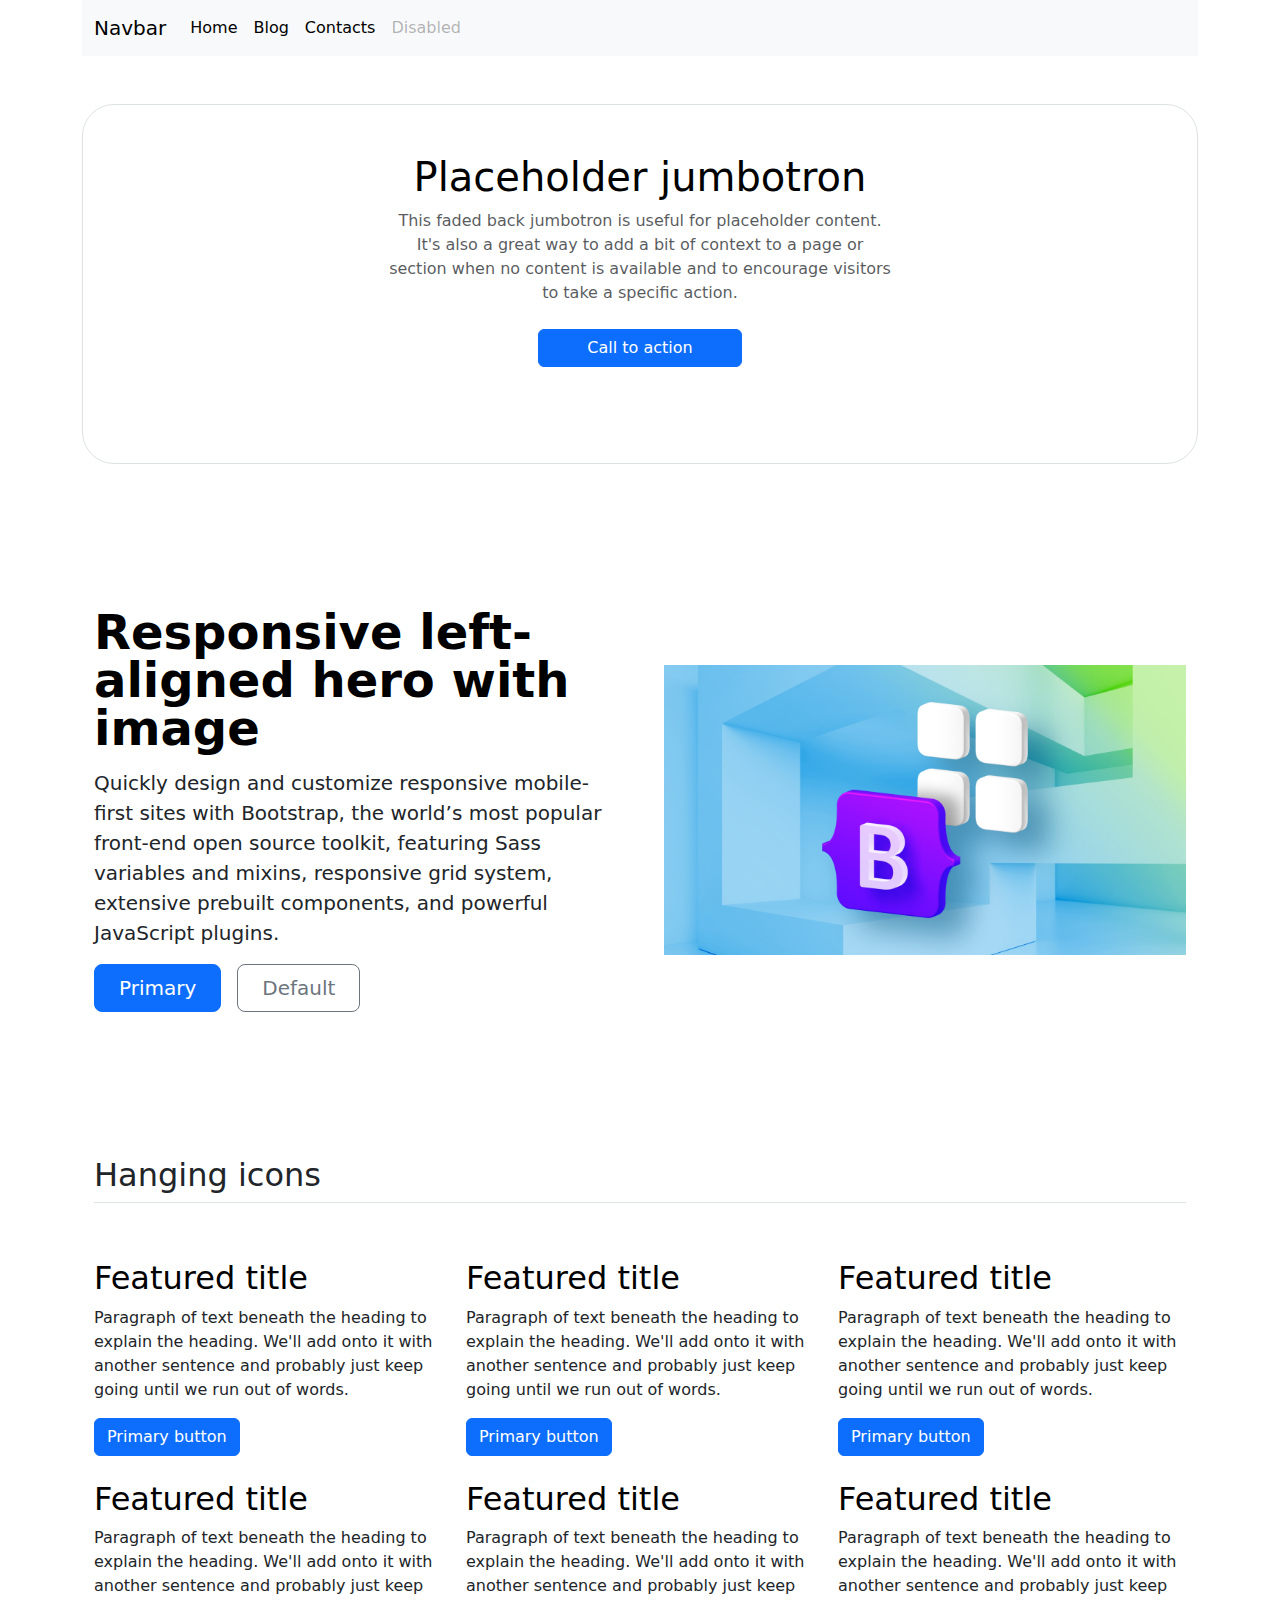
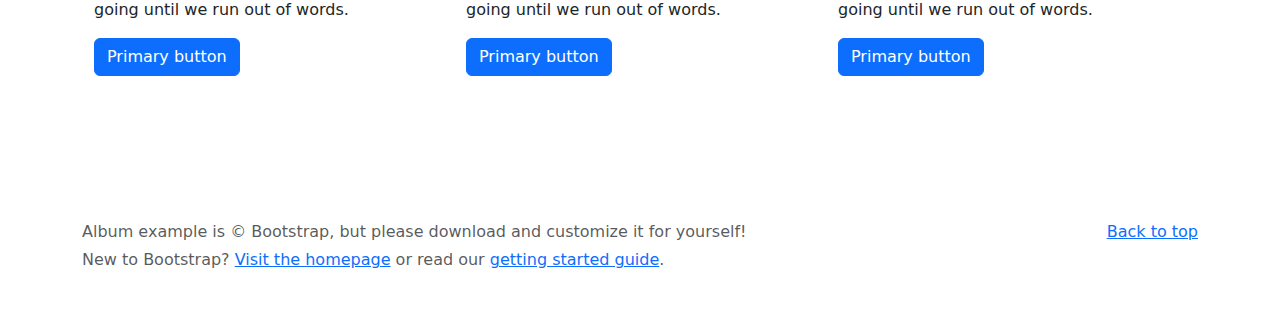
<file: BootstrapPages/main.html>
<!DOCTYPE html>
<html lang="en">
<head>
    <meta charset="UTF-8">
    <meta http-equiv="X-UA-Compatible" content="IE=edge">
    <meta name="viewport" content="width=device-width, initial-scale=1.0">
    <title>Main</title>
    <link rel="stylesheet" href="assets/bootstrap/bootstrap.min.css">
</head>
<body>
  <header>
    <div class="container">
        <nav class="navbar navbar-expand-lg bg-body-tertiary">
            <div class="container-fluid">
              <a class="navbar-brand" href="#">Navbar</a>
              <button class="navbar-toggler" type="button" data-bs-toggle="collapse" data-bs-target="#navbarSupportedContent" aria-controls="navbarSupportedContent" aria-expanded="false" aria-label="Toggle navigation">
                <span class="navbar-toggler-icon"></span>
              </button>
              <div class="collapse navbar-collapse" id="navbarSupportedContent">
                <ul class="navbar-nav me-auto mb-2 mb-lg-0">
                  <li class="nav-item">
                    <a class="nav-link active"  href="main.html" target="_blank">Home</a>
                  </li>
                  <li class="nav-item">
                    <a class="nav-link active"  href="blog.html" target="_blank">Blog</a>
                  </li>
                  <li class="nav-item">
                    <a class="nav-link active"  href="contacts.html" target="_blank">Contacts</a>
                  </li>                     
                  <li class="nav-item">
                    <a class="nav-link disabled">Disabled</a>
                  </li>
                </ul>
              </div>
            </div>
          </nav>
    </div>
</header>
    <main>
      <div class="container my-5">
        <div class="position-relative p-5 text-center text-muted bg-body border border-dashed rounded-5">
          <h1 class="text-body-emphasis">Placeholder jumbotron</h1>
          <p class="col-lg-6 mx-auto mb-4">
            This faded back jumbotron is useful for placeholder content. It's also a great way to add a bit of context to a page or section when no content is available and to encourage visitors to take a specific action.
          </p>
          <button class="btn btn-primary px-5 mb-5" type="button">
            Call to action
          </button>
        </div>
      </div>
      <div class="container col-xxl-8 px-4 py-5">
        <div class="row flex-lg-row-reverse align-items-center g-5 py-5">
          <div class="col-10 col-sm-8 col-lg-6">
            <img src="images/bootstrap.jpg" class="d-block mx-lg-auto img-fluid" alt="Bootstrap Themes" width="700" height="500" loading="lazy">
          </div>
          <div class="col-lg-6">
            <h1 class="display-5 fw-bold text-body-emphasis lh-1 mb-3">Responsive left-aligned hero with image</h1>
            <p class="lead">Quickly design and customize responsive mobile-first sites with Bootstrap, the world’s most popular front-end open source toolkit, featuring Sass variables and mixins, responsive grid system, extensive prebuilt components, and powerful JavaScript plugins.</p>
            <div class="d-grid gap-2 d-md-flex justify-content-md-start">
              <button type="button" class="btn btn-primary btn-lg px-4 me-md-2">Primary</button>
              <button type="button" class="btn btn-outline-secondary btn-lg px-4">Default</button>
            </div>
          </div>
        </div>
      </div>
      <div class="container px-4 py-5" id="hanging-icons">
        <h2 class="pb-2 border-bottom">Hanging icons</h2>
        <div class="row g-4 py-5 row-cols-1 row-cols-lg-3">
          <div class="col d-flex align-items-start">        
            <div>
              <h3 class="fs-2 text-body-emphasis">Featured title</h3>
              <p>Paragraph of text beneath the heading to explain the heading. We'll add onto it with another sentence and probably just keep going until we run out of words.</p>
              <a href="#" class="btn btn-primary">
                Primary button
              </a>
            </div>
          </div>
          <div class="col d-flex align-items-start">
            <div>
              <h3 class="fs-2 text-body-emphasis">Featured title</h3>
              <p>Paragraph of text beneath the heading to explain the heading. We'll add onto it with another sentence and probably just keep going until we run out of words.</p>
              <a href="#" class="btn btn-primary">
                Primary button
              </a>
            </div>
          </div>
          <div class="col d-flex align-items-start">
            <div>
              <h3 class="fs-2 text-body-emphasis">Featured title</h3>
              <p>Paragraph of text beneath the heading to explain the heading. We'll add onto it with another sentence and probably just keep going until we run out of words.</p>
              <a href="#" class="btn btn-primary">
                Primary button
              </a>
            </div>
          </div>
          <div class="col d-flex align-items-start">
            <div>
              <h3 class="fs-2 text-body-emphasis">Featured title</h3>
              <p>Paragraph of text beneath the heading to explain the heading. We'll add onto it with another sentence and probably just keep going until we run out of words.</p>
              <a href="#" class="btn btn-primary">
                Primary button
              </a>
            </div>
          </div>
          <div class="col d-flex align-items-start">
            <div>
              <h3 class="fs-2 text-body-emphasis">Featured title</h3>
              <p>Paragraph of text beneath the heading to explain the heading. We'll add onto it with another sentence and probably just keep going until we run out of words.</p>
              <a href="#" class="btn btn-primary">
                Primary button
              </a>
            </div>
          </div>
          <div class="col d-flex align-items-start">
            <div>
              <h3 class="fs-2 text-body-emphasis">Featured title</h3>
              <p>Paragraph of text beneath the heading to explain the heading. We'll add onto it with another sentence and probably just keep going until we run out of words.</p>
              <a href="#" class="btn btn-primary">
                Primary button
              </a>
            </div>
          </div>
        </div>
      </div>
    </main>
    <footer class="text-body-secondary py-5">
      <div class="container">
        <p class="float-end mb-1">
          <a href="#">Back to top</a>
        </p>
        <p class="mb-1">Album example is &copy; Bootstrap, but please download and customize it for yourself!</p>
        <p class="mb-0">New to Bootstrap? <a href="/">Visit the homepage</a> or read our <a href="/docs/5.3/getting-started/introduction/">getting started guide</a>.</p>
      </div>
    </footer>
</body>
</html>
</file>
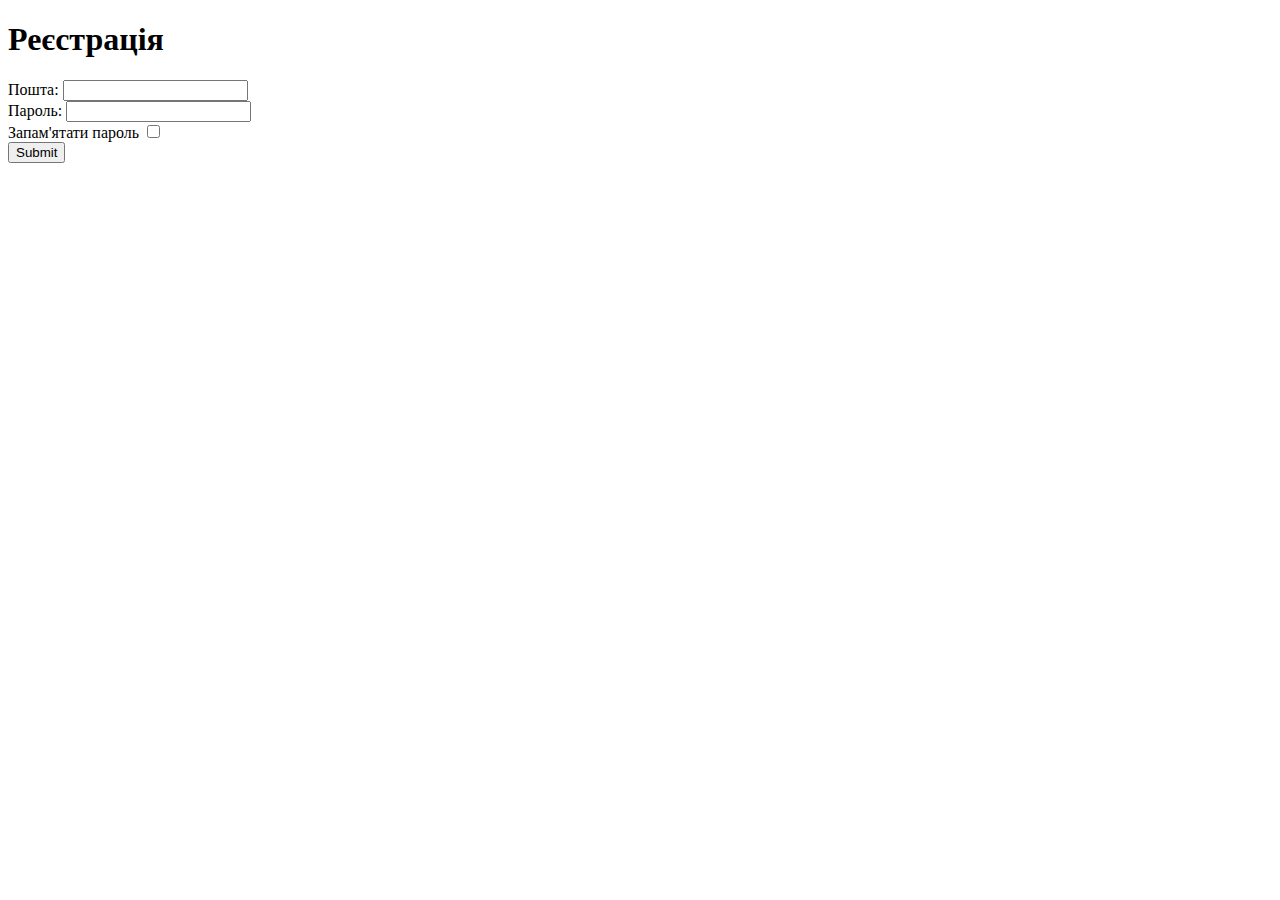
<file: Автомагазин Митрік/autorisation.html>
<!DOCTYPE html>
<html lang="en">
<head>
    <meta charset="UTF-8">
    <meta http-equiv="X-UA-Compatible" content="IE=edge">
    <meta name="viewport" content="width=device-width, initial-scale=1.0">
    <title>Autorisation</title>
</head>
<body>
    <header><h1>Реєстрація</h1></header>
    <form action="registration.html" method="post">
        <div class="msg"></div>
        <div>
            <label for="email">Пошта:</label>
            <input type="email" id="email">
        </div>

        <div>
            <label for="pwd">Пароль:</label>
            <input type="password" id="pwd">
        </div>

        <div>
            <label for="checkbox">Запам'ятати пароль</label>
            <input type="checkbox" id="cbox">
        </div>

        <input type="submit" value="Submit" class="btn">
    </form>
</body>
</html>
</file>
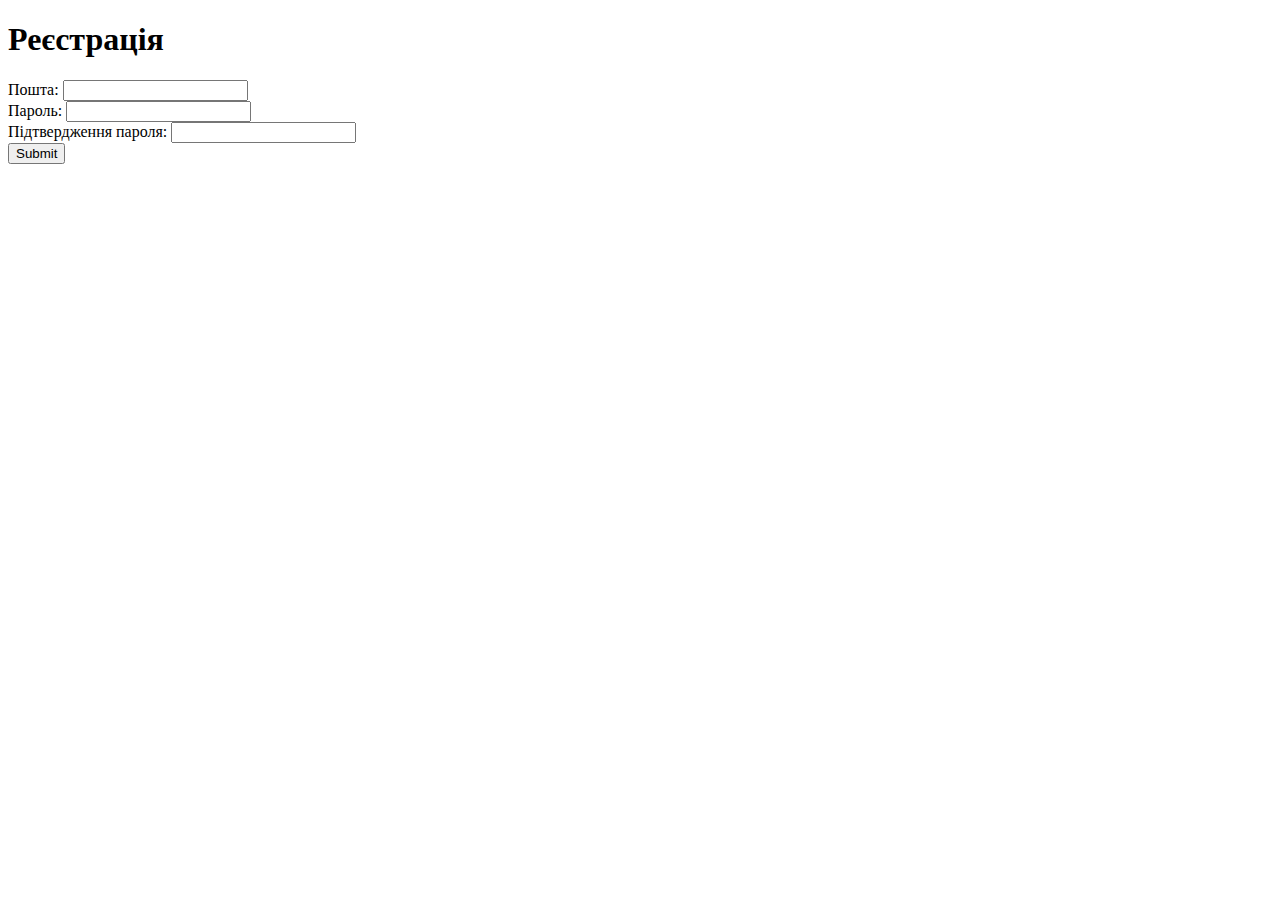
<file: Автомагазин Митрік/registration.html>
<!DOCTYPE html>
<html lang="en">
<head>
    <meta charset="UTF-8">
    <meta http-equiv="X-UA-Compatible" content="IE=edge">
    <meta name="viewport" content="width=device-width, initial-scale=1.0">
    <title>Реєстрація</title>
</head>
<body>
    <header><h1>Реєстрація</h1></header>
    <form action="search.html" method="post">
        <div class="msg"></div>
        <div>
            <label for="email">Пошта:</label>
            <input type="email" id="email">
        </div>

        <div>
            <label for="pwd">Пароль:</label>
            <input type="password" id="pwd">
        </div>

        <div>
            <label for="pwd">Підтвердження пароля:</label>
            <input type="password" id="pwd-conf">
        </div>

        <input type="submit" value="Submit" class="btn">
    </form>
</body>
</html>
</file>
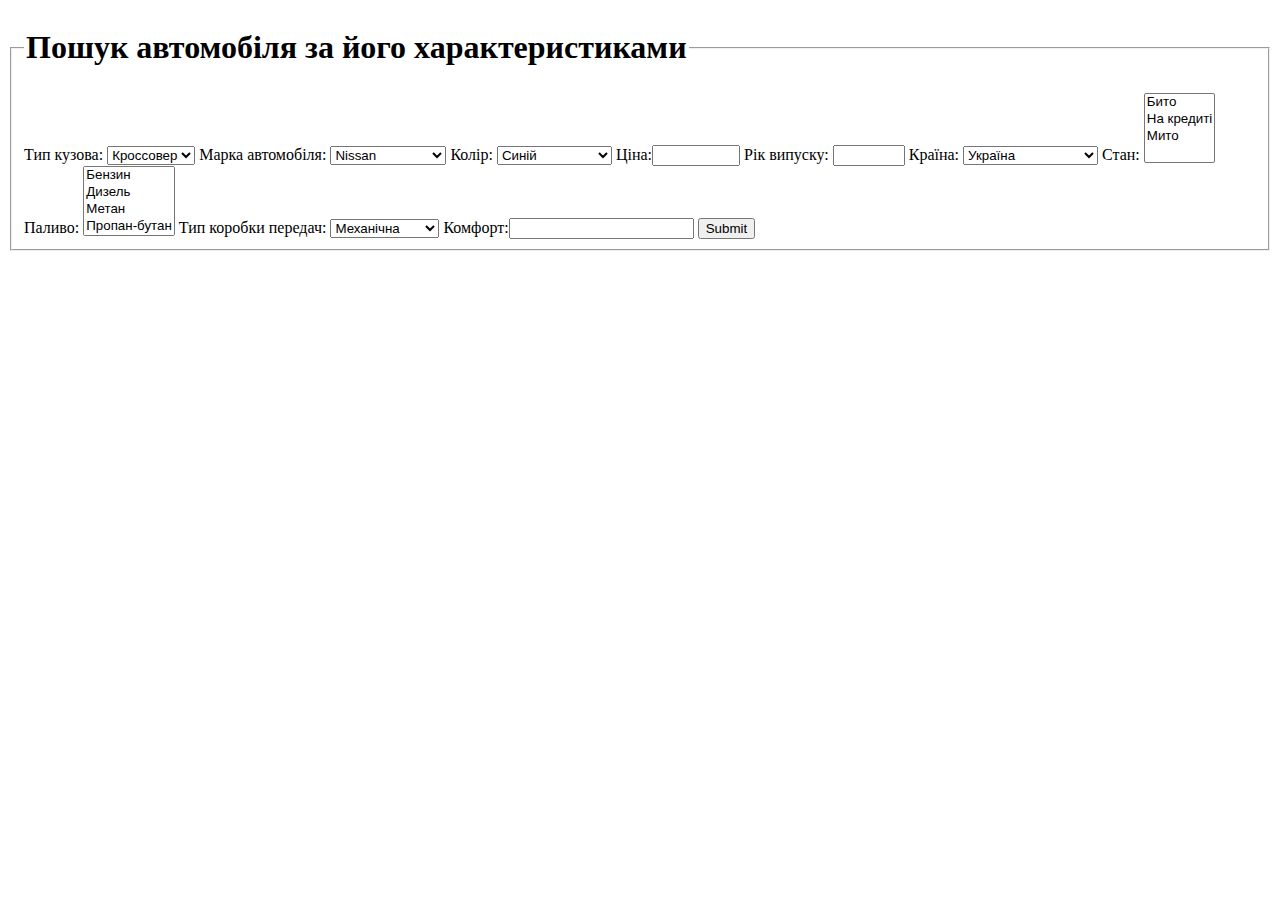
<file: Автомагазин Митрік/search.html>
<!DOCTYPE html>
<html lang="en">
<head>
    <meta charset="UTF-8">
    <meta http-equiv="X-UA-Compatible" content="IE=edge">
    <meta name="viewport" content="width=device-width, initial-scale=1.0">
    <title>Пошук</title>
</head>
<body>
    
  <form> 
    <fieldset>
      <legend><h1>Пошук автомобіля за його характеристиками</h1></legend>

    <label for="carcase">Тип кузова:</label>
    <select id="carcase">
      <option>Кроссовер</option>
      <option>Купе</option>
      <option >Лімузин</option>
      <option>Пікап</option>
      <option>Седан</option>
      <option>Стретч</option>
      <option>Кабріолет</option>
      <option>Фургон</option>
      <option>Універсал</option>
    </select>
      
    <label for="cars">Марка автомобіля:</label>
    <select id="cars">
      <option>Nissan</option>
      <option>Toyota</option>
      <option>BMW</option>
      <option>Wolksvagen</option>
      <option>Skoda</option>
      <option>Mercedes-Benz</option>
    </select>
  
    <label for="color">Колір:</label>
    <select id="color">
      <option>Синій</option>
      <option>Зелений</option>
      <option>Жовтий</option>
      <option>Червоний</option>
      <option>Помаранчевий</option>
      <option>Чорний</option>
    </select>
    
    <label>Ціна:<input type="number" id="price" min="5000" max="200000"></label>

    <label>Рік випуску: <input type="number" id="year" min="2013" max="2023"></label>

    <label for="country">Країна:</label>
    <select id="country">
      <option>Україна</option>
      <option>США</option>
      <option>Саудівська Аравія</option>
      <option>Франція</option>
      <option>Німеччина</option>
      <option>Японія</option>
    </select>

    <label for="state">Стан:</label>
    <select id="state" multiple>
      <option>Бито</option>
      <option>На кредиті</option>
      <option>Мито</option>
    </select>

    <label for="fuel">Паливо:</label>
    <select id="fuel" multiple>
      <option>Бензин</option>
      <option>Дизель</option>
      <option>Метан</option>
      <option>Пропан-бутан</option>
      <option>Водень</option>
    </select>

    <label for="box">Тип коробки передач:</label>
    <select id="box">
      <option>Механічна</option>
      <option>Автоматична</option>
      <option>Роботизована</option>
      <option>Варіативна</option>
    </select>

    <label>Комфорт:<input type="text" id="comf"></label>

    <input type="submit" value="Submit" class="btn">

    </fieldset>

    </form>
    
</body>
</html>
</file>
<file: Affiliate/css/style.css>
@import url('https://fonts.googleapis.com/css2?family=Poppins:wght@500&display=swap');

*{
    font-size: 18px;
    font-family: 'Poppins', sans-serif;
    color: #1D2F38;
    font-weight: 400;
}

.container{
    margin: 0 auto;
    width: 1150px;
}

.gap{
    height: 60px;
}

.left-part{
    display: flex;
    justify-content: space-between;
    float: left;
}

nav{
    display: flex;
    align-items: center;
}

.mail{
    display: flex;
    justify-content: space-between;
    width: 10%;
}

a{
    margin: 20px;
    text-decoration: none;
}

.introducing{
    background-color: #E3EBF1;
    display: flex;
    justify-content: space-between;
    border-radius: 10px;
    padding: 2rem;
}

.text{
    width: 50%;
}

.btn-green{
    background-color: #17A550;
    color: white;
    border-radius: 5px;
    width: 200px;
    height: 50px;
    border: none;
}

.blog-wrap{
    display: flex;
    flex-wrap: wrap;
    gap: 1rem;
    justify-content: space-between;
}

.blog{
    max-width: 48.2%;
}

.list{
    display: flex;
    justify-content: space-between;
}

.bla{
    width: 450px;
    display: flex;
    justify-content: space-between;
}

.view{
    width: 20%;
    display: flex;
    justify-content: space-between;
}

.card{
    text-align: center;
    background-color: #E3EBF1;
    border-radius: 10px;
    max-width: 31%;
}

.button-yellow{
    background-color: #FFC728;
    width: 82px;
    height: 50px;
    border-radius: 5px;
    border: none;
}

.button-none{
    color: #536D7A;
    background-color: none;
    border: none;
}

.button-grey{
    color: white;
    background-color: #768F9C;
    width: 81px;
    height: 50px;
    border-radius: 5px;
    border: none;
}

#email{
    width: 100%;
    height: 50px;
    border-radius: 5px;
}

.signup{
    display: flex;
    justify-content: space-between;
}

.footer-up{
    display: flex;
    flex-wrap: wrap;
    gap: 1rem;
    justify-content: space-between;
}

.cards{
    display: flex;
    flex-wrap: wrap;
    gap: 1rem;
    justify-content: space-between;
}

.foocard{
    max-width: 31%;
}

.miniblog{
    display: flex;
    justify-content: space-between;
    padding: 2rem;
}

.minicard{
    display: flex;
    justify-content: space-between;
    padding: 1rem;
}

#foo2 img{
    width: 139px;
    height: 100px;
    border-radius: 5px;
}

#browse{
    height: 50px;
    border-radius: 5px;
    border-color: #AABCC5;
}

.left{
    float: left;
    display: flex;
    justify-content: space-between;
    gap: 5px;
}

.right{
    float: right;
    display: flex;
    justify-content: space-between;
    gap: 5px;
}
</file>
<file: Tabs/css/style.css>
*{
    font-family: Arial, Helvetica, sans-serif;
    font-weight: bold;
}
.tab {
    overflow: hidden;
    background-color: #f1f1f1;
}

.tab button {
    color: dodgerblue;
    background-color: inherit;
    float: left;
    border: none;
    border-radius: 5px;
    cursor: pointer;
    padding: 14px 16px;
    transition: 0.3s;
}

.tab button:hover {
    background-color: #ddd;
}

.tab button.active {
    background-color: dodgerblue;
    color: white;
}

.tabcontent {
    display: none;
    padding: 20px;
    background-color: #fff;
}
</file>
<file: WisdomPage  Митрік/css/style.css>
* {
    box-sizing: border-box;
    margin: 0;
    padding: 0;
    font-family: Arial, Helvetica, sans-serif;
 }

.up-part{
    display: flex;
    align-items: center;
    justify-content: center;
}

.down-part{
    background-color: crimson;
    text-align: center;
    color: white;
    height: 300px;
    display: flex;
    align-items: center;
    justify-content: center;
}

.about{
    height: 700px;
    display: flex;
    align-items: center;
    justify-content: center;
}

.content{
    background-color: gray;
    height: 350px;
    width: 1200px;
    border-radius: 5px;
    font-size: 25px;
}

.text{
    float: left;
    width: 600px;
}

.image{
    float: right;
}

.card-wrap{
    display: grid;
    grid-template-columns: repeat(3, 1fr);
    gap: 165px;
}

.card{
    border: 2px solid grey;
    border-radius: 5px;
    width: 324px;
}

footer{
    text-align: center;
}
</file>
